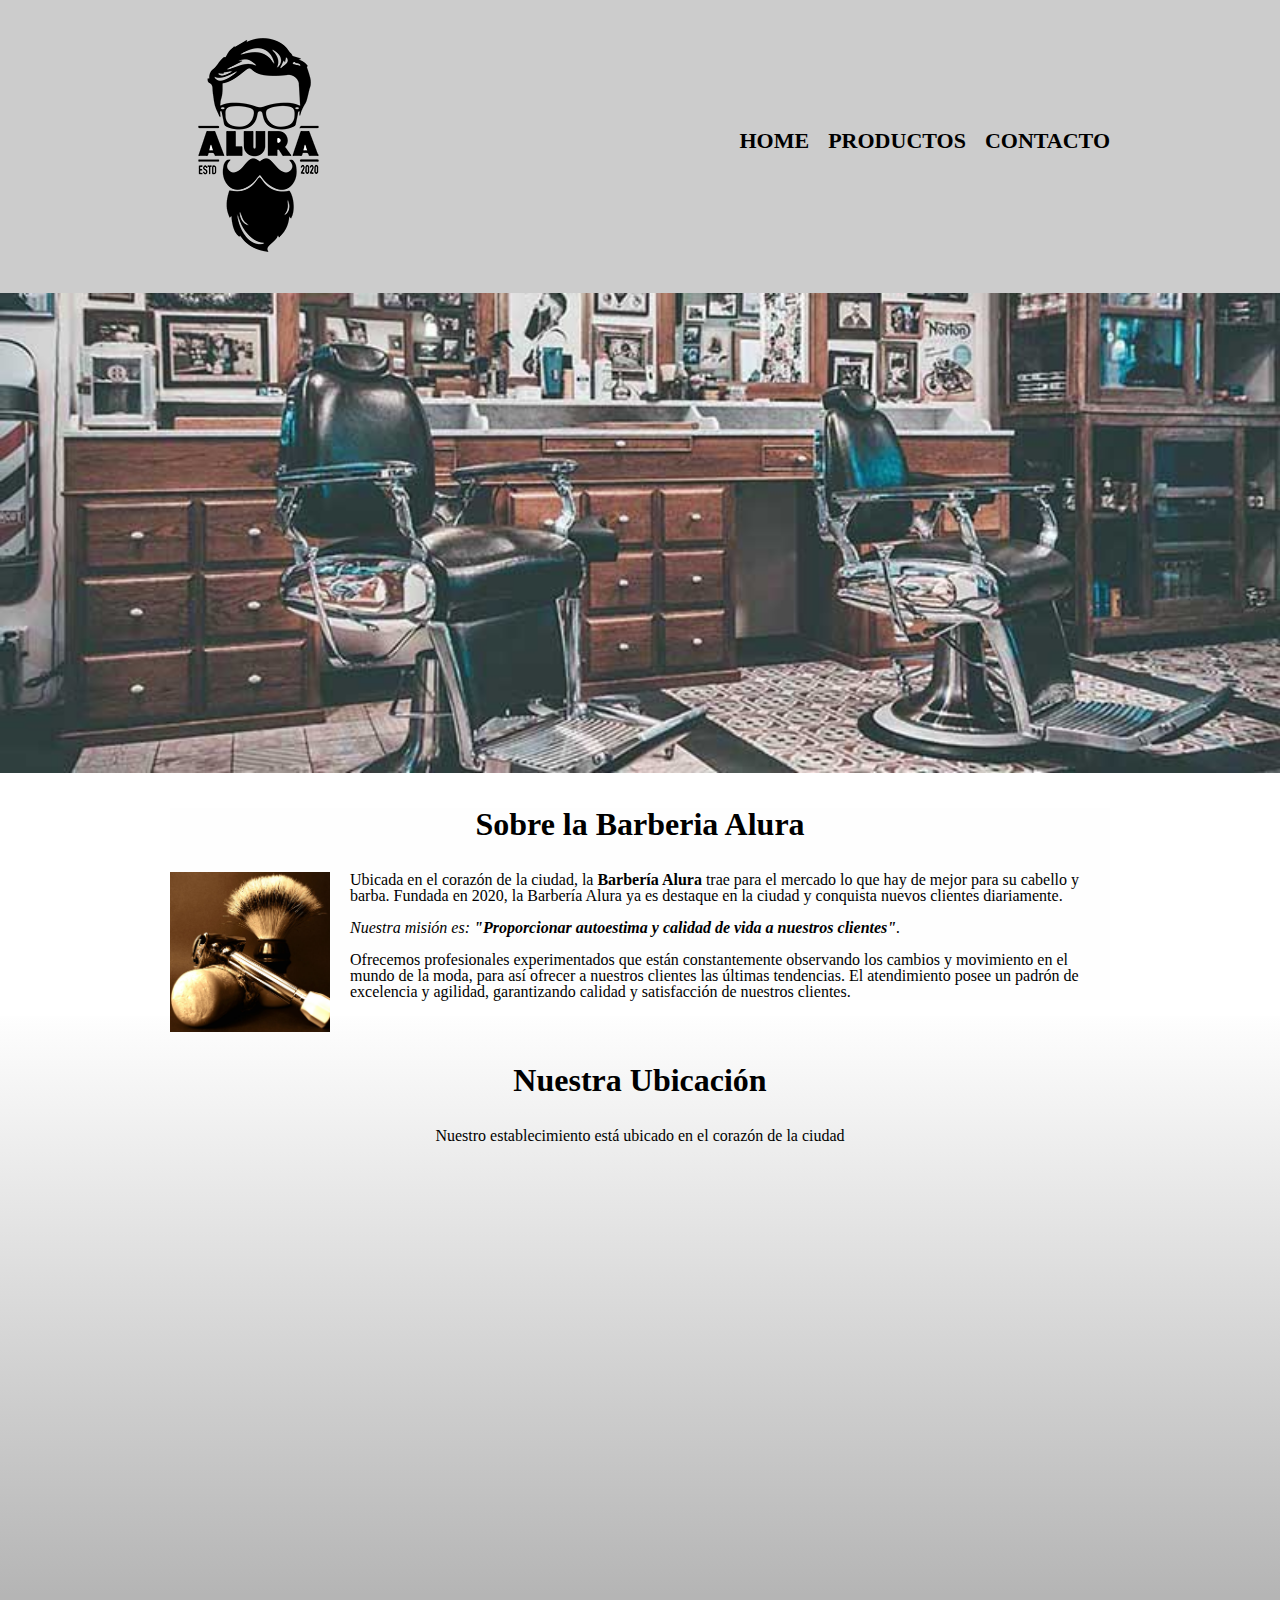
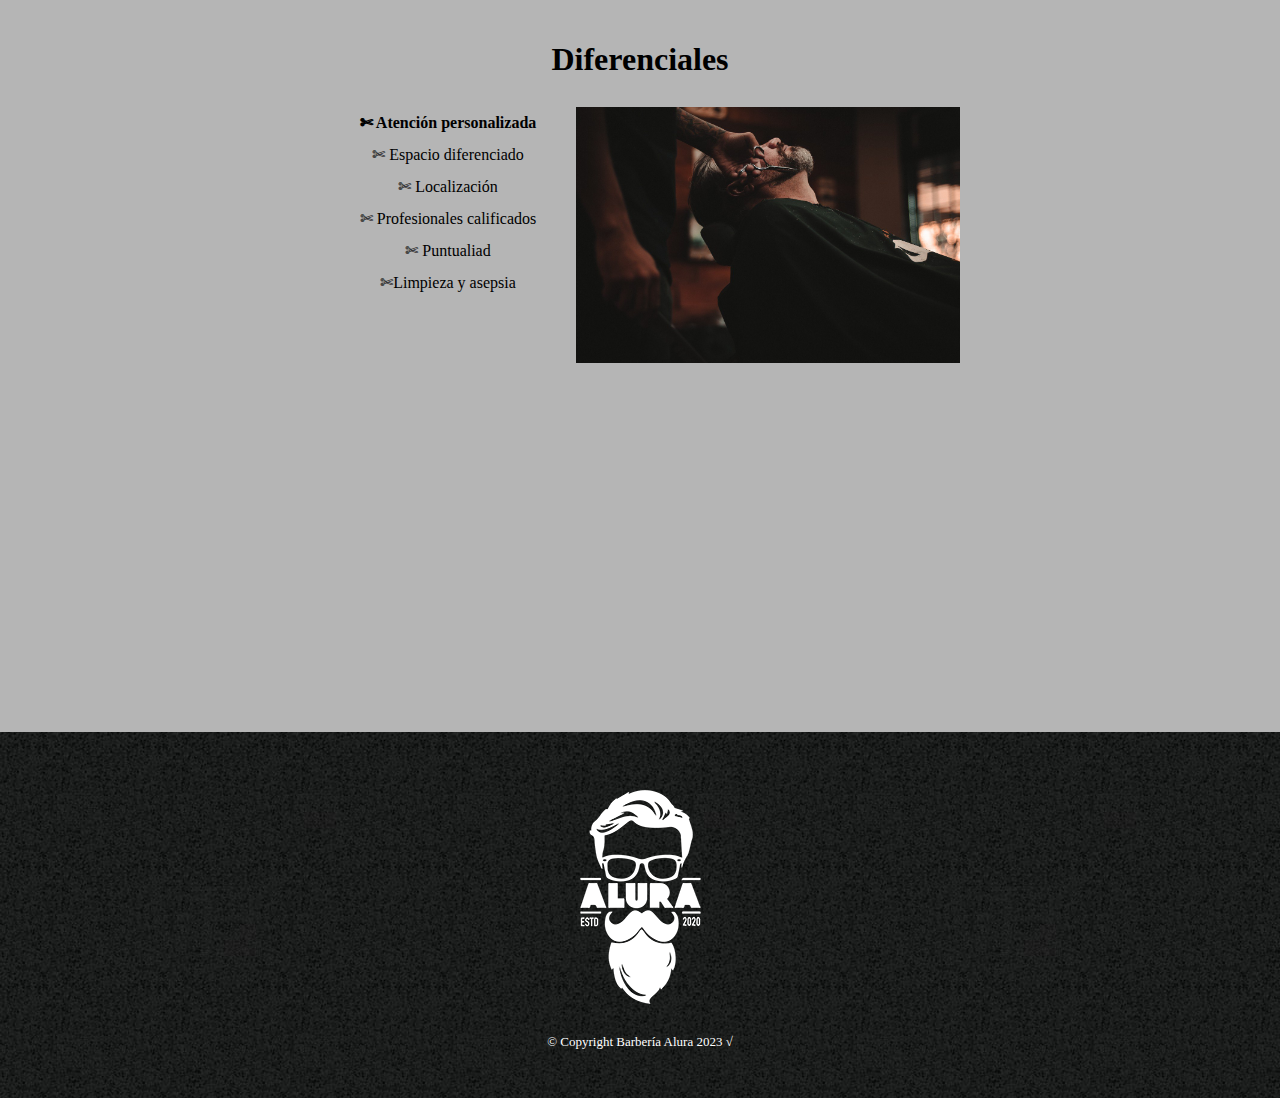
<file: index.html>
<!DOCTYPE html>
<html lang="es">
<head>
    <meta charset="UTF-8">
    <meta http-equiv="X-UA-Compatible" content="IE=edge">
    <meta name="viewport" content="width=device-width, initial-scale=1.0">
    <link rel="stylesheet" href="reset.css">
    <link rel="stylesheet" href="style.css">
    <title>Barberia Alura</title>
</head>
<body>

    <header>
        <div class="caja">

            <h1><img src="img/logo.png" alt="Logo_Barberia_Alura_Negro"></h1>
            <nav>
                <ul>
                    <li><a href="index.html" target="_top">Home</a></li>
                    <li><a href="productos.html">Productos</a></li>
                    <li><a href="contacto.html">Contacto</a></li>
    
                 </ul>
            </nav>
        </div>
    </header>

    <img class="banner" src="img/banner.jpg" alt="banner">

    <main>
    <section class="principal">
        <h2 class="titulo_principal"> Sobre la Barberia Alura</h2>
        <img class="utensilios" src="img/utensilios[1].jpeg" alt="utensilios_barbero">
        <p>Ubicada en el corazón de la ciudad, la <strong> Barbería Alura </strong> trae para el mercado lo que hay de mejor para su cabello y barba. Fundada en 2020, la Barbería Alura ya es destaque en la ciudad y conquista nuevos clientes diariamente.</p>

        <p><em>Nuestra misión es: <strong>"Proporcionar autoestima y calidad de vida a nuestros clientes"</strong>.</em></p>
        <p>Ofrecemos profesionales experimentados que están constantemente observando los cambios y movimiento en el mundo de la moda, para así ofrecer a nuestros clientes las últimas tendencias. El atendimiento posee un padrón de excelencia y agilidad, garantizando calidad y satisfacción de nuestros clientes. </p>
    </section>

    <section class="mapa">
        <h3 class="titulo_principal">Nuestra Ubicación</h3>
        <p>Nuestro establecimiento está ubicado en el corazón de la ciudad</p>
        <div class="mapa_centralizado">
        <iframe src="https://www.google.com/maps/embed?pb=!1m18!1m12!1m3!1d3976.9068890336544!2d-74.07026799999998!3d4.610685000000005!2m3!1f0!2f0!3f0!3m2!1i1024!2i768!4f13.1!3m3!1m2!1s0x8e3f99993a4e2d65%3A0x3e0c4601240b54b1!2sTorre%20Colpatria!5e0!3m2!1ses!2sco!4v1684254383752!5m2!1ses!2sco" width="100%" height="400" style="border:0;" allowfullscreen="" loading="lazy" referrerpolicy="no-referrer-when-downgrade"></iframe>
        </div>
    </section>

    <section class="diferenciales">
        <h3 class="titulo_principal">Diferenciales</h3>
        
        <div class="contenido_diferenciales">
        <ul class="lista_diferenciales">
            <li class="items"> Atención personalizada </li>
            <li class="items"> Espacio diferenciado </li>
            <li class="items"> Localización </li>
            <li class="items"> Profesionales calificados </li>
            <li class="items"> Puntualiad </li>
            <li class="items">Limpieza y asepsia  </li>
        </ul><img src="img/diferenciales.jpg" class="imagen_diferenciales">
        </div>

        <div class="video">
            <iframe width="100%" height="315" src="https://www.youtube.com/embed/wcVVXUV0YUY" title="YouTube video player" frameborder="0" allow="accelerometer; autoplay; clipboard-write; encrypted-media; gyroscope; picture-in-picture; web-share" allowfullscreen></iframe>
        </div>

    </section>


    </main>
    <footer>
        <img src="img/logo-blanco.png" alt="Logo_Barberia_Alura_blanco">
        <p class="copyright">&copy Copyright Barbería Alura 2023 √</p>
    </footer>

</body>
</html>
</file>
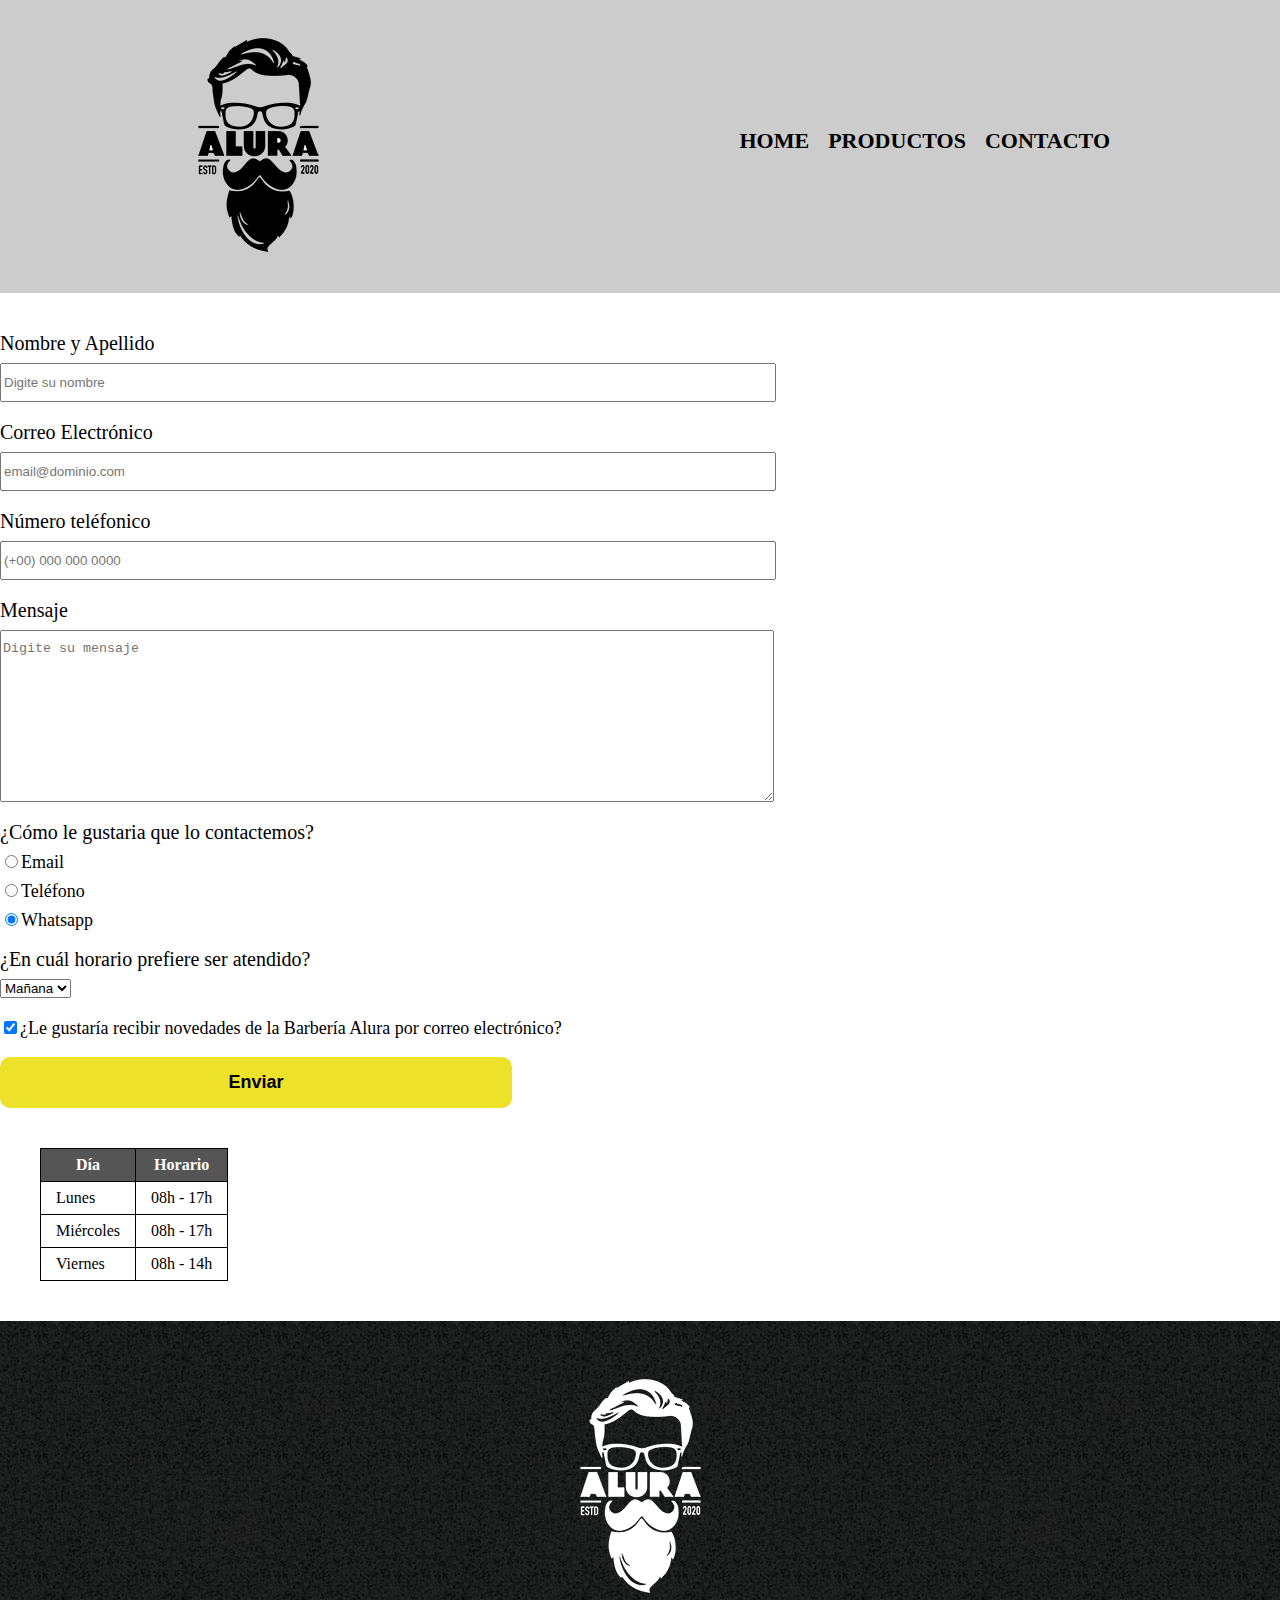
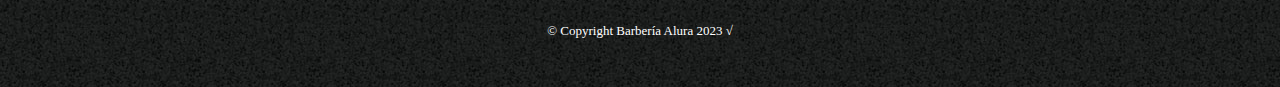
<file: contacto.html>
<!DOCTYPE html>
<html lang="es">
<head>
    <meta charset="UTF-8">
    <meta http-equiv="X-UA-Compatible" content="IE=edge">
    <meta name="viewport" content="width=device-width, initial-scale=1.0">
    <link rel="stylesheet" href="reset.css">
    <link rel="stylesheet" href="style.css">
    <title>Contacto - Barbería Alura</title>
</head>
<body>
    <header>
        <div class="caja">

            <h1><img src="img/logo.png" alt="Logo_Alura_Negro"></h1>
            <nav>
                <ul>
                    <li><a href="index.html" target="_top">Home</a></li>
                    <li><a href="productos.html">Productos</a></li>
                    <li><a href="">Contacto</a></li>
    
                 </ul>
            </nav>
        </div>
    </header>
    <main>
        <form>
            <label for="nombreapellido">Nombre y Apellido</label>
            <input type="text" id="nombreapellido" placeholder="Digite su nombre" class="input-principal" required>
            
            <label for="correoelectronico">Correo Electrónico</label>
            <input type="email" id="correoelectronico" placeholder="email@dominio.com" class="input-principal" required>

            <label for="celular">Número teléfonico</label>
            <input type="tel" id="celular" placeholder="(+00) 000 000 0000 " class="input-principal" required>

            <label for="mensaje">Mensaje</label>
            <textarea id="mensaje" cols="57" rows="10" placeholder="Digite su mensaje" class="input-principal" required></textarea>

            <fieldset class="radio">
            
            <legend>¿Cómo le gustaria que lo contactemos?</legend>
            <label for="radio-email"><input type="radio" name="contacto" value="email" id="radio-email">Email</label>
            
            <label for="radio-tel"><input type="radio" name="contacto" value="tel" id="radio-tel">Teléfono</label>
            
            <label for="radio-whatsapp"><input type="radio" value="whatsapp" name="contacto" id="radio-whatsapp" checked>Whatsapp</label>
            
            </fieldset>

            <fieldset class="seleccionar">
            <legend>¿En cuál horario prefiere ser atendido?</legend>
            <select>
                <option>Mañana</option>
                <option>Tarde</option>
                <option>Noche</option>
            </select>

            </fieldset>

            <label class="check"><input type="checkbox" checked>¿Le gustaría recibir novedades de la Barbería Alura por correo electrónico?</label>

            <input type="submit" value="Enviar" class="boton">

        </form>

        <table>
            <thead>
            <tr>
                <th>Día</th>
                <th>Horario</th>
            </tr>
            </thead>
            <tbody>
            <tr>
                <td>Lunes</td>
                <td>08h - 17h</td>
            </tr>
            <tr>
                <td>Miércoles</td>
                <td>08h - 17h</td>
            </tr>
            <tr>
                <td>Viernes</td>
                <td>08h - 14h</td>
            </tr>
            </tbody>
        </table>
    </main>
    <footer>
        <img src="img/logo-blanco.png" alt="Logo_Alura_blanco">
        <p class="copyright">&copy Copyright Barbería Alura 2023 √</p>
    </footer>

    
</body>
</html>
</file>
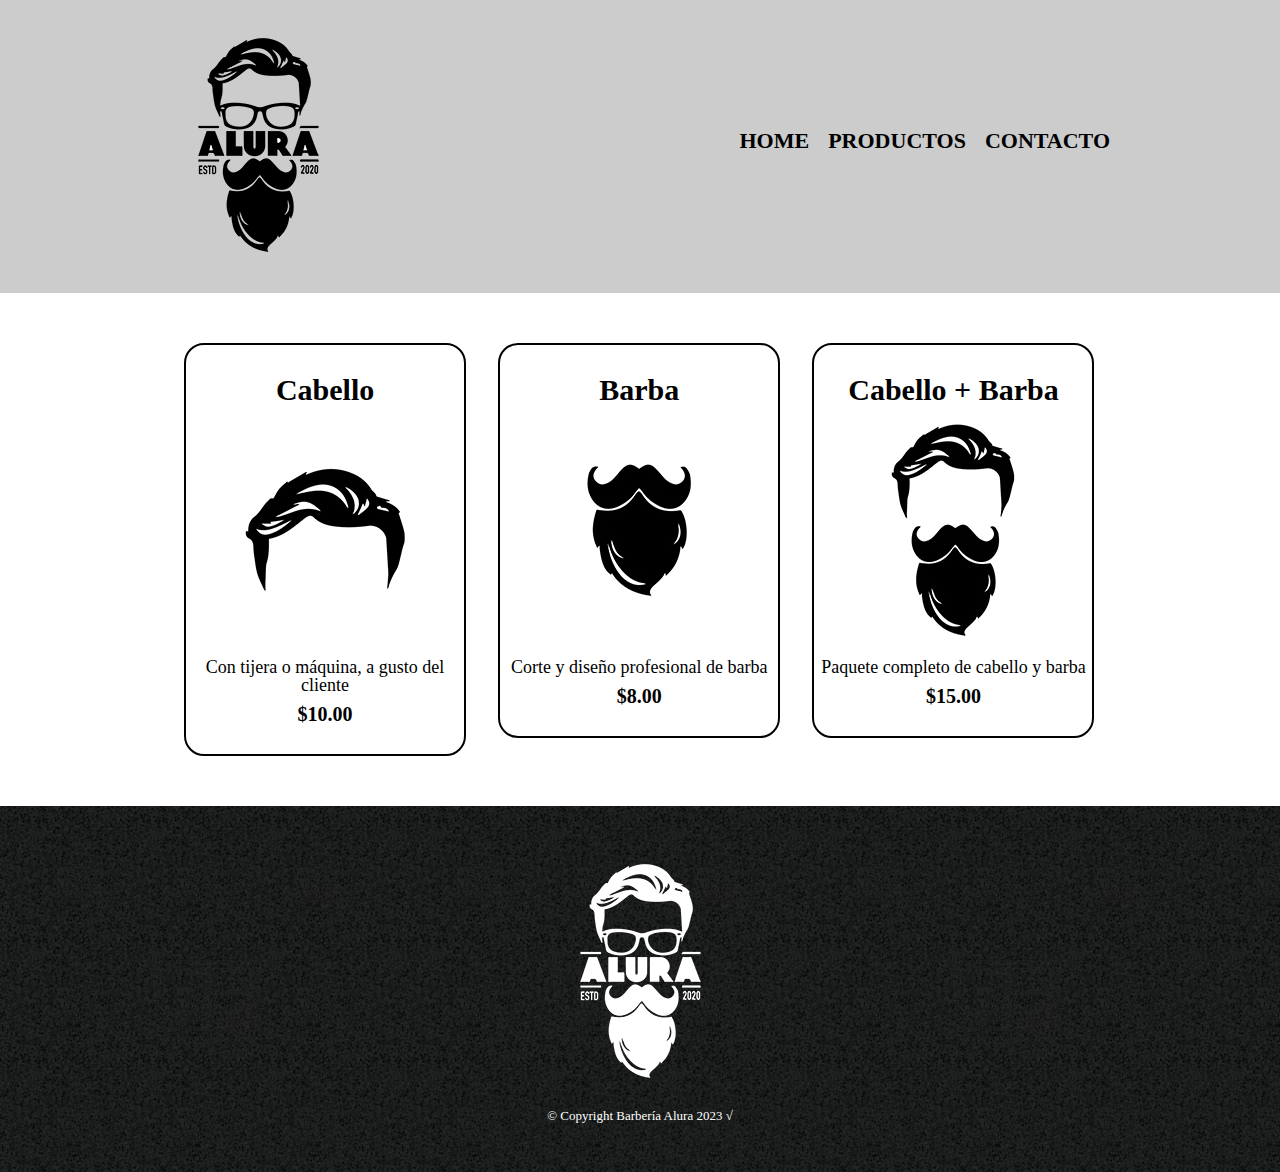
<file: productos.html>
<!DOCTYPE html>
<html lang="es">
<head>
    <meta charset="UTF-8">
    <meta http-equiv="X-UA-Compatible" content="IE=edge">
    <meta name="viewport" content="width=device-width, initial-scale=1.0">
    <link rel="stylesheet" href="reset.css">
    <link rel="stylesheet" href="style.css">
    <title>Productos - Barbería Alura</title>
</head>
<body>
    <header>
        <div class="caja">

            <h1><img src="img/logo.png" alt="Logo_Barberia_Alura_Negro"></h1>
            <nav>
                <ul>
                    <li><a href="index.html" target="_top">Home</a></li>
                    <li><a href="productos.html">Productos</a></li>
                    <li><a href="contacto.html">Contacto</a></li>
    
                 </ul>
            </nav>
        </div>
    </header>
    <main>
        <ul class="productos">
            <li>
                <h2>Cabello</h2>
                <img src="img/cabello.jpg" alt="cabello_barberia_alura">
                <p class="pDescripcion">Con tijera o máquina, a gusto del cliente</p>
                <p class="pPrecio">$10.00</p>
            </li>
            <li>
                <h2>Barba</h2> 
                <img src="img/barba.jpg" alt="barba_barberia_alura"> 
                <p class="pDescripcion">Corte y diseño profesional de barba</p>
                <p class="pPrecio">$8.00</p>
            </li>
            <li>
                <h2>Cabello + Barba</h2>
                <img src="img/cabello+barba.jpg" alt="cabello_barba_barberia_alura"> 
                <p class="pDescripcion">Paquete completo de cabello y barba</p>
                <p class="pPrecio">$15.00</p>
            </li>
        </ul>
    </main>
    <footer>
        <img src="img/logo-blanco.png" alt="Logo_Barberia_Alura_blanco">
        <p class="copyright">&copy Copyright Barbería Alura 2023 √</p>
    </footer>

    
</body>
</html>
</file>
<file: style.css>
header{
    background: #cccccc;
    padding: 20px 0;
}

.caja{
    width: 940px;
    position: relative;
    margin: 0 auto;
}

nav{
    position: absolute;
    top: 110px;
    right: 0;
}

nav li{
    display: inline;
    margin-left: 15px;
}

nav a{
    text-transform: uppercase;
    color: black;
    font-weight: bold;
    font-family: Montserrat;
    font-size: 22px;
    text-decoration: none;
}

nav a:hover{
    color: #eee12a;
    text-decoration: underline;
}


.productos{
    width: 940px;
    margin: 0 auto;
    padding: 50px;

}

.productos li{
    display: inline-block;
    text-align: center;
    width: 30%;
    vertical-align: top;
    margin: 0 1.5%;
    padding: 30px 2px;
    box-sizing: border-box;
    border-width: 2px;
    border-color: black;
    border-style: solid;
    border-radius: 20px;

}

.productos li:hover{
    border-color: #eee12a;
}

.productos li:active{
    border-color: #088c19;
}

.productos h2 {
    font-size: 30px;
    font-weight: bold;
    font-family: Montserrat;
}

.productos li:hover h2{
    font-size: 33px;
}

.pDescripcion{
    font-family: Montserrat;
    font-size: 18px;
}

.pPrecio{
    font-family: Montserrat;
    font-weight: bold;
    font-size: 20px;
    margin-top: 10px;
}

footer{
    text-align: center;
    font-family: Montserrat;
    background: url(img/bg.jpg);
    padding: 40px;
}

.copyright{
    margin: 10px;
    color: #FFFFFF;
    font-size: 13px;

}

main{
    font-family: Montserrat;
}

form{
    margin: 40px 0;
}

form label{
    display: block;
    font-size: 20px;
    margin: 0 0 10px;
}

.input-principal{
    display: block;
    margin: 0 0 20px;
    padding-top: 10px;
    padding-bottom: 10px;
    width: 60%;
}

.radio legend{
    font-size: 20px;
    margin: 0 0 10px;
}

.radio label{
    font-size: 18px;
}

.seleccionar{
    padding:10px 0;
}

.seleccionar legend{
    padding-top: 10px;
    font-size: 20px;
}

.check{
    padding-top: 10px;
    padding-bottom: 10px;
    font-size: 18px;
}

.boton{
    width: 40%;
    padding: 15px 0;
    font-size: 18px;
    font-weight: bold;
    color: #000000;
    background: #eee12a;
    border: none;
    border-radius: 10px;
    transition: 1s background;
    cursor: pointer;
}

.boton:hover{
    background: #f2b500;
    transform: scale(1.10);
    transition: 1s;
}

table{
    margin: 40px 40px;
}

thead{
    background: #555555;
    color: white;
    font-weight: bold;
}

td, th{
    border: 1px solid #000000;
    padding: 8px 15px;
}


/* CSS Para nuestro Home */

.banner{
    width: 100%;
}

.principal{
    background: #FEFEFE;
    width:940px;
    margin: 0 auto;
}

.titulo_principal{
    text-align: center;
    font-size: 2em;
    font-weight: bold;
    margin: 1em 0;
    clear: left;
}

.principal p{
    margin: 0 0 1em;

}

.principal strong{
    font-weight: bold;
}

.principal em{
    font-style: italic;
}

.utensilios{
    width: 160px;
    float: left;
    margin: 0 20px 20px 0;
}

.mapa{
    padding: 1em 0;
    background: linear-gradient(#FEFEFE,#b5b5b5);
}
.mapa p{
    text-align: center;
    margin: 0 0 2em;
}

.mapa_centralizado{
    width:940px;
    margin: 0 auto;
}

.diferenciales{
    padding: 1em 0;
    background: #b5b5b5;
}

.contenido_diferenciales{
    width: 640px;
    margin: 0 auto;
}

.lista_diferenciales{
    width: 40%;
    text-align: center;
    vertical-align: top;
    display: inline-block;
}

.items{
    line-height: 2;
}

.items::before{
    content: "✄";
}

.items:first-child{
    font-weight: bold;
}

.imagen_diferenciales{
    width: 60%;
}

.imagen_diferenciales:hover{
    opacity: 60%;
    transition: 1s;
}

.video{
    width: 560px;
    margin: 1em auto;
}

.video:hover{
    opacity: 60%;
    transition: 1s;
}

@media screen and (max-width:480px) {
    h1{
        text-align: center;
    }
    nav{
        position:static;
    }
    .caja, .principal, .mapa_centralizado, .contenido_diferenciales, .video{
        width: auto;
    }
    .lista_diferenciales, .imagen_diferenciales{
        width: 100%;
    }
    
}
</file>
